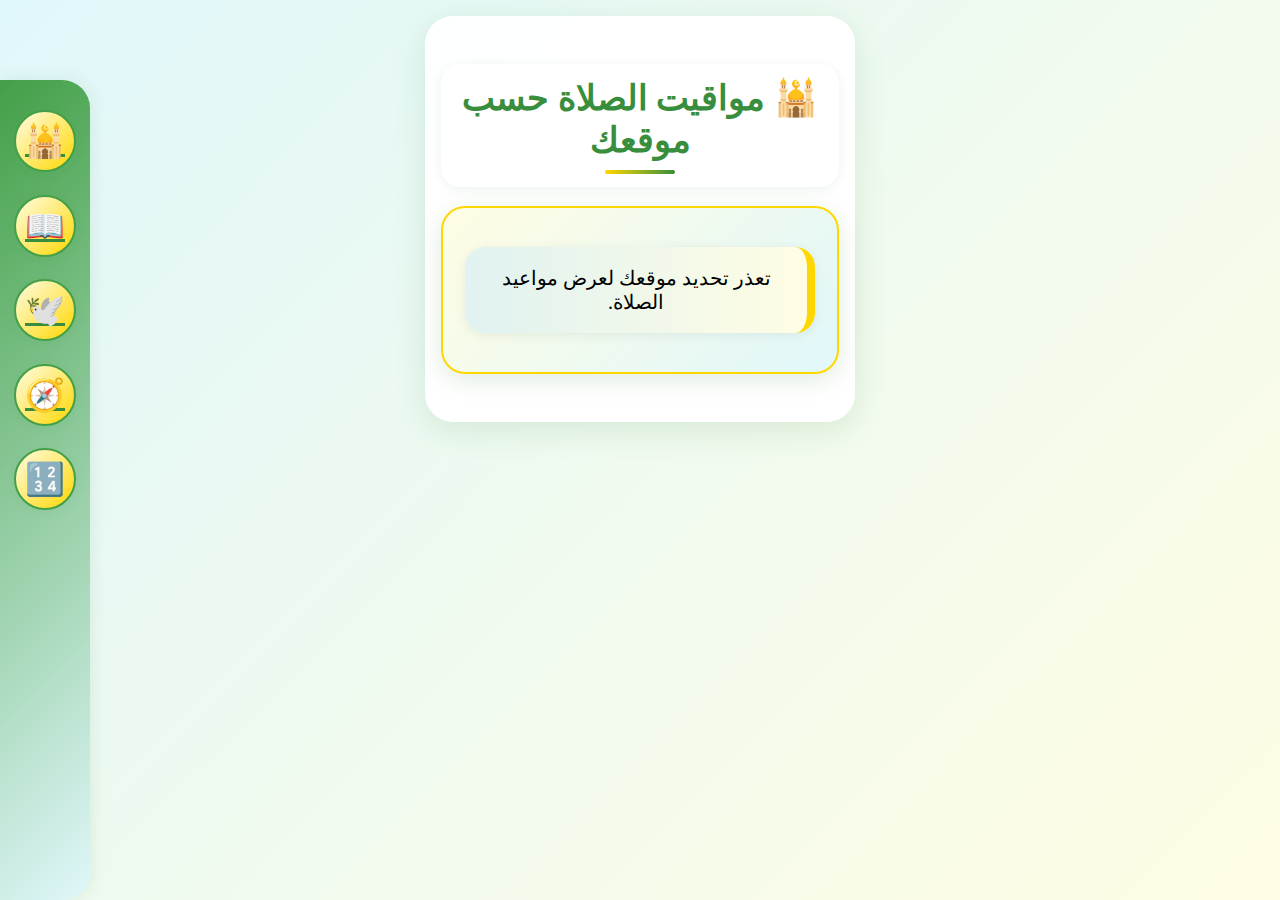
<file: index.html>
<!DOCTYPE html>
<html lang="ar" dir="rtl">
<head>
  <meta charset="UTF-8">
  <title>مواقيت الصلاة</title>
  <link rel="stylesheet" href="style.css">
  <script src="script.js" defer></script>
</head>
<body>
  <aside class="sidebar">
    <a href="index.html" class="sidebar-item" title="الصلاة">🕌</a>
    <a href="quran.html" class="sidebar-item" title="القرآن">📖</a>
    <a href="azkar.html" class="sidebar-item" title="الأذكار">🕊️</a>
    <a href="qibla.html" class="sidebar-item" title="القبلة">🧭</a>
    <div class="sidebar-item" title="تسبيح">🔢</div>
    <!-- أضف عناصر أخرى حسب الحاجة -->
  </aside>

  <main>
    <h1>🕌 مواقيت الصلاة حسب موقعك</h1>
    <div class="prayer-card">
      <ul id="prayer-times"></ul>
    </div>
  </main>
</body>
</html>
</file>
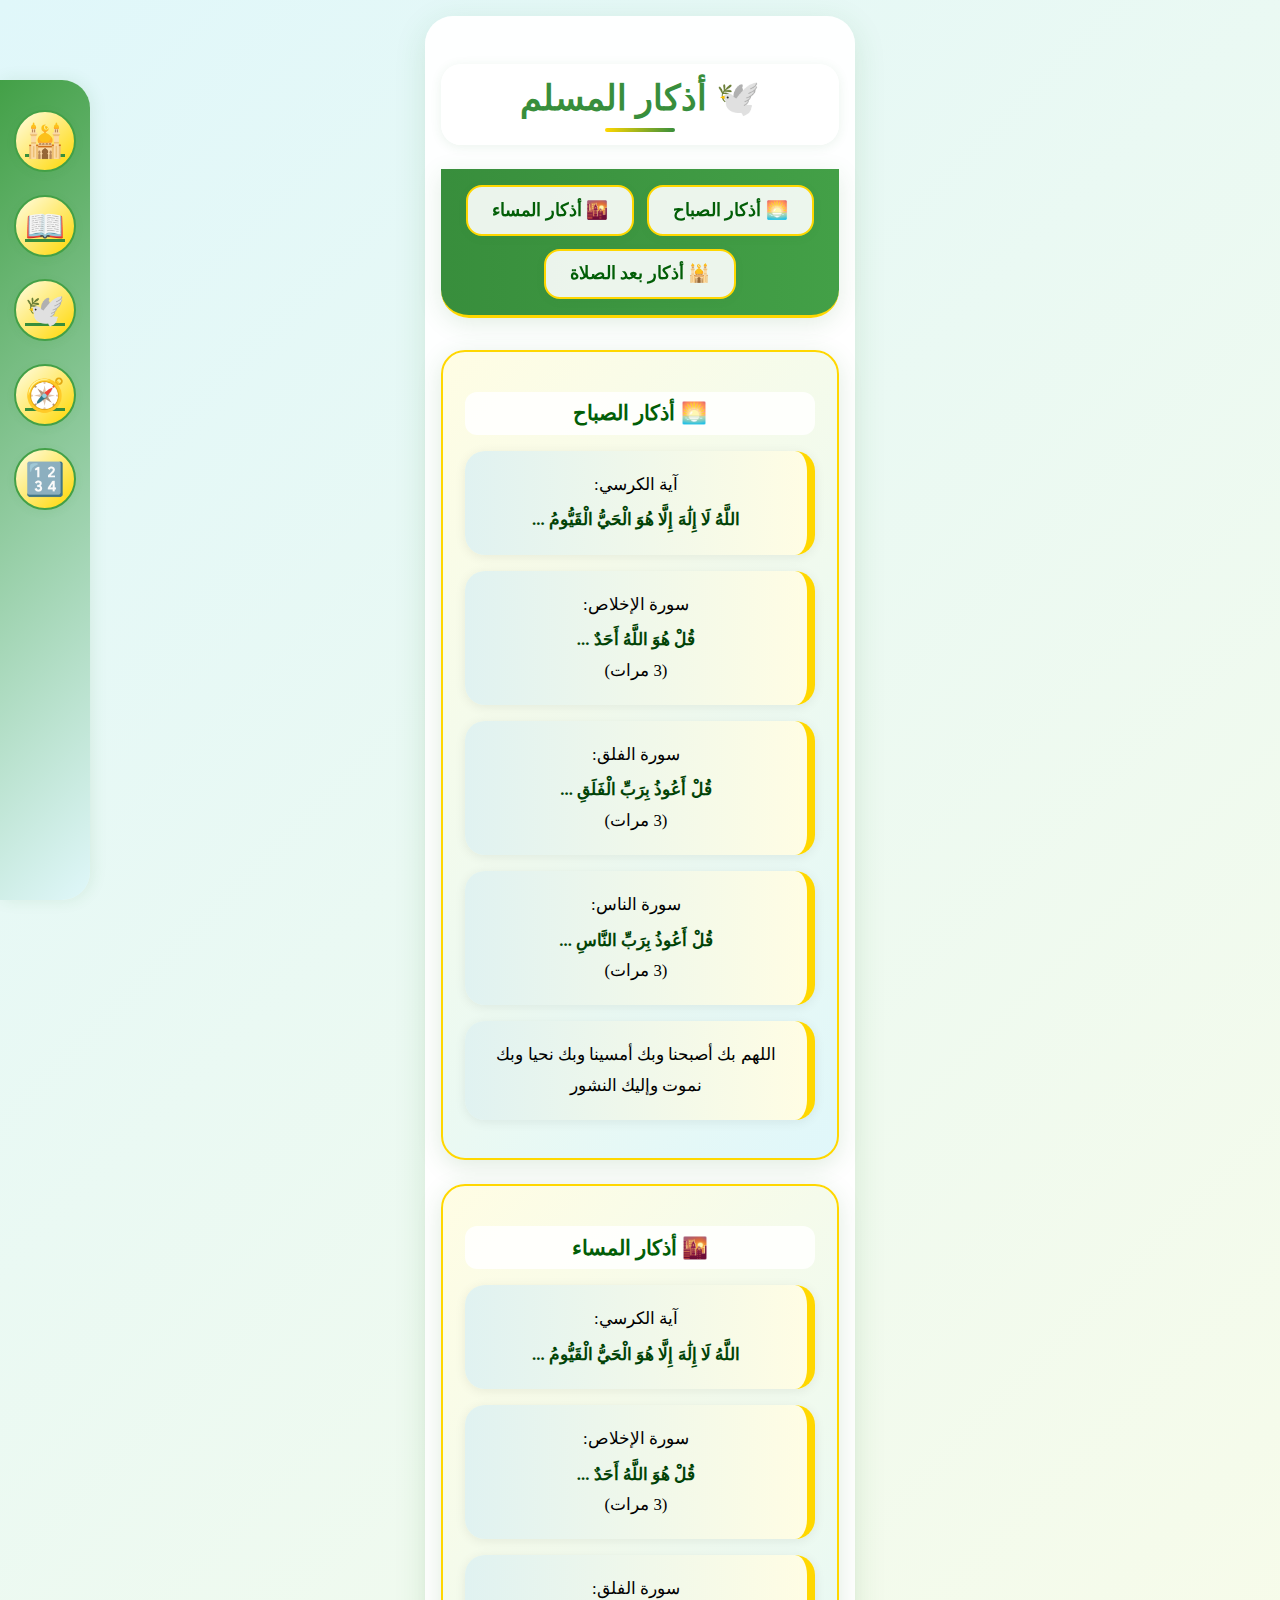
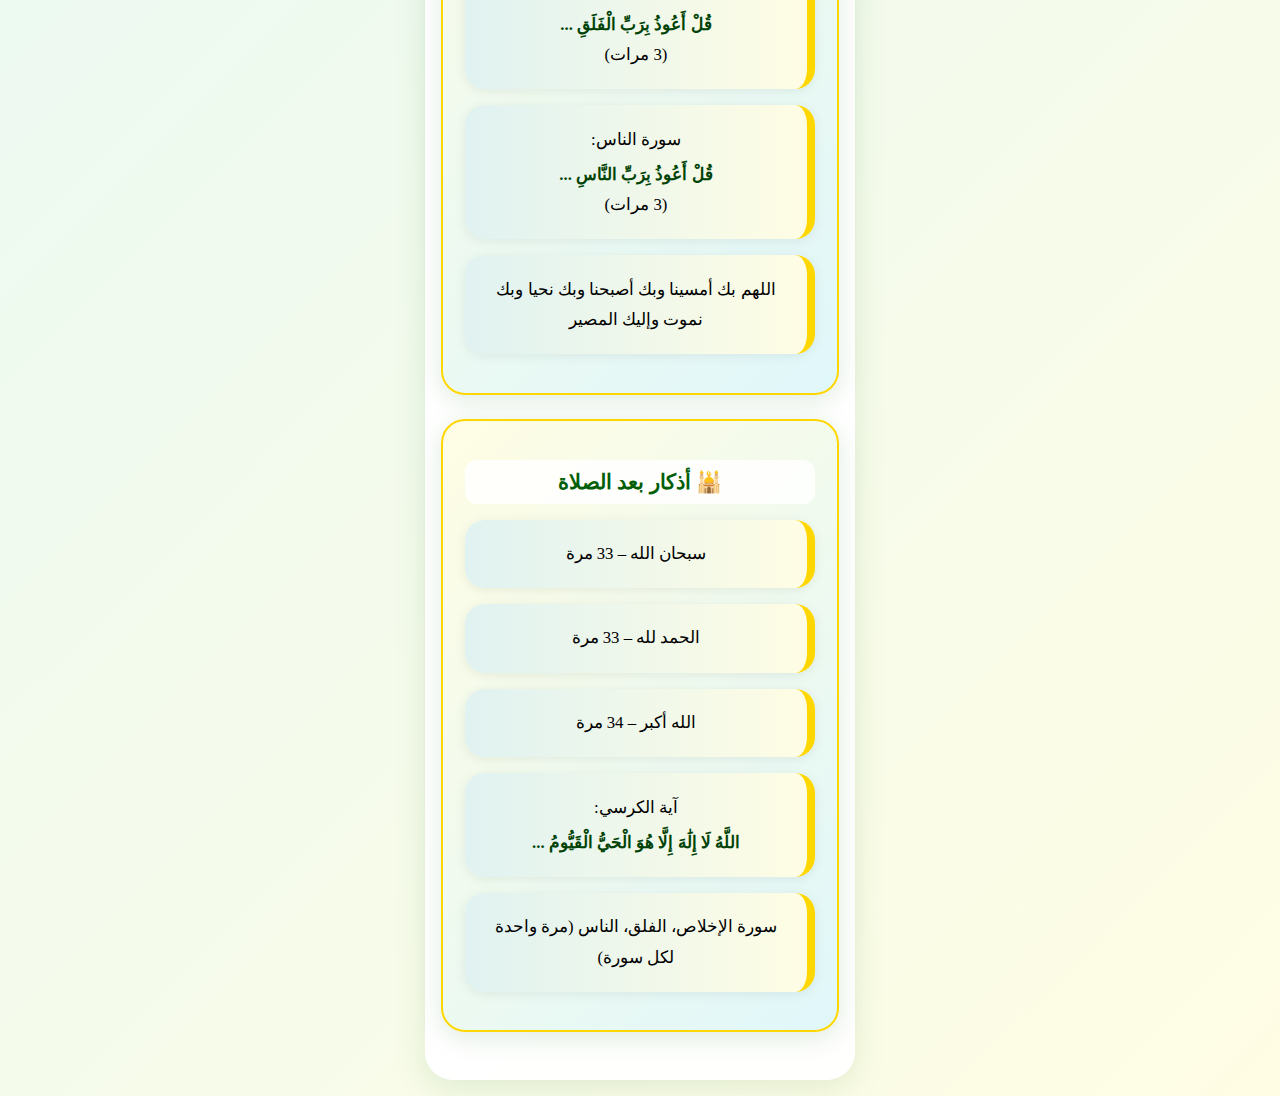
<file: azkar.html>
<!DOCTYPE html>
<html lang="ar" dir="rtl">
<head>
  <meta charset="UTF-8">
  <title>الأذكار</title>
  <meta name="viewport" content="width=device-width, initial-scale=1.0">
  <link rel="stylesheet" href="style.css">
  <style>
    body {
      background: linear-gradient(135deg, #e0f7fa 0%, #fffde4 100%);
    }

    .azkar-nav {
      display: flex;
      flex-wrap: wrap;
      justify-content: center;
      gap: 0.8rem;
      margin: 1.5rem 0 2rem 0;
    }

    .azkar-btn {
      background: rgba(255,255,255,0.9);
      color: #025e07;
      border: 2px solid #ffd700;
      border-radius: 16px;
      padding: 0.8rem 1.5rem;
      font-size: 1.1rem;
      font-family: 'Cairo', 'Amiri', serif;
      cursor: pointer;
      box-shadow: 0 2px 8px rgba(46,125,50,0.08);
      transition: all 0.3s ease;
      font-weight: bold;
    }

    .azkar-btn:hover, .azkar-btn:focus {
      background: linear-gradient(135deg, #ffd700 0%, #93e097 100%);
      color: #fff;
      transform: scale(1.06);
    }

    .prayer-card h2 {
      color: #025e07;
      font-family: 'Amiri', 'Cairo', serif;
      font-size: 1.3rem;
      margin-bottom: 1rem;
      background: rgba(255,255,255,0.85);
      border-radius: 12px;
      padding: 0.6rem 0;
      text-align: center;
    }

    .prayer-card ul li {
      font-size: 1.05rem;
      line-height: 1.8;
    }

    .prayer-card ul li span {
      color: #014306;
      font-weight: bold;
      display: block;
      margin-top: 0.3em;
    }

    @media (max-width: 700px) {
      main {
        max-width: 95vw !important;
        padding: 1rem !important;
        margin: 1rem auto !important;
      }

      .azkar-btn {
        font-size: 1rem;
        padding: 0.6rem 1rem;
        flex: 1 1 100%;
        max-width: 100%;
        text-align: center;
      }

      .prayer-card {
        padding: 1rem 0.8rem;
        box-shadow: none;
      }

      .prayer-card ul li {
        font-size: 1rem;
        padding: 0.8rem;
      }
    }
  </style>
</head>
<body>
  <aside class="sidebar">
    <a href="index.html" class="sidebar-item" title="الصلاة">🕌</a>
    <a href="quran.html" class="sidebar-item" title="القرآن">📖</a>
    <a href="azkar.html" class="sidebar-item" title="الأذكار">🕊️</a>
    <a href="qibla.html" class="sidebar-item" title="القبلة">🧭</a>
    <div class="sidebar-item" title="تسبيح">🔢</div>
  </aside>

  <main>
    <h1>🕊️ أذكار المسلم</h1>

    <nav class="azkar-nav">
      <button class="azkar-btn" onclick="document.getElementById('morning-azkar').scrollIntoView({behavior:'smooth'})">🌅 أذكار الصباح</button>
      <button class="azkar-btn" onclick="document.getElementById('evening-azkar').scrollIntoView({behavior:'smooth'})">🌇 أذكار المساء</button>
      <button class="azkar-btn" onclick="document.getElementById('prayer-azkar').scrollIntoView({behavior:'smooth'})">🕌 أذكار بعد الصلاة</button>
    </nav>

    <!-- أذكار الصباح -->
    <div class="prayer-card" id="morning-azkar">
      <h2>🌅 أذكار الصباح</h2>
      <ul>
        <li>آية الكرسي:<span>اللَّهُ لَا إِلَٰهَ إِلَّا هُوَ الْحَيُّ الْقَيُّومُ ...</span></li>
        <li>سورة الإخلاص:<span>قُلْ هُوَ اللَّهُ أَحَدٌ ...</span> (3 مرات)</li>
        <li>سورة الفلق:<span>قُلْ أَعُوذُ بِرَبِّ الْفَلَقِ ...</span> (3 مرات)</li>
        <li>سورة الناس:<span>قُلْ أَعُوذُ بِرَبِّ النَّاسِ ...</span> (3 مرات)</li>
        <li>اللهم بك أصبحنا وبك أمسينا وبك نحيا وبك نموت وإليك النشور</li>
      </ul>
    </div>

    <!-- أذكار المساء -->
    <div class="prayer-card" id="evening-azkar">
      <h2>🌇 أذكار المساء</h2>
      <ul>
        <li>آية الكرسي:<span>اللَّهُ لَا إِلَٰهَ إِلَّا هُوَ الْحَيُّ الْقَيُّومُ ...</span></li>
        <li>سورة الإخلاص:<span>قُلْ هُوَ اللَّهُ أَحَدٌ ...</span> (3 مرات)</li>
        <li>سورة الفلق:<span>قُلْ أَعُوذُ بِرَبِّ الْفَلَقِ ...</span> (3 مرات)</li>
        <li>سورة الناس:<span>قُلْ أَعُوذُ بِرَبِّ النَّاسِ ...</span> (3 مرات)</li>
        <li>اللهم بك أمسينا وبك أصبحنا وبك نحيا وبك نموت وإليك المصير</li>
      </ul>
    </div>

    <!-- أذكار بعد الصلاة -->
    <div class="prayer-card" id="prayer-azkar">
      <h2>🕌 أذكار بعد الصلاة</h2>
      <ul>
        <li>سبحان الله – 33 مرة</li>
        <li>الحمد لله – 33 مرة</li>
        <li>الله أكبر – 34 مرة</li>
        <li>آية الكرسي:<span>اللَّهُ لَا إِلَٰهَ إِلَّا هُوَ الْحَيُّ الْقَيُّومُ ...</span></li>
        <li>سورة الإخلاص، الفلق، الناس (مرة واحدة لكل سورة)</li>
      </ul>
    </div>
  </main>
</body>
</html>
</file>
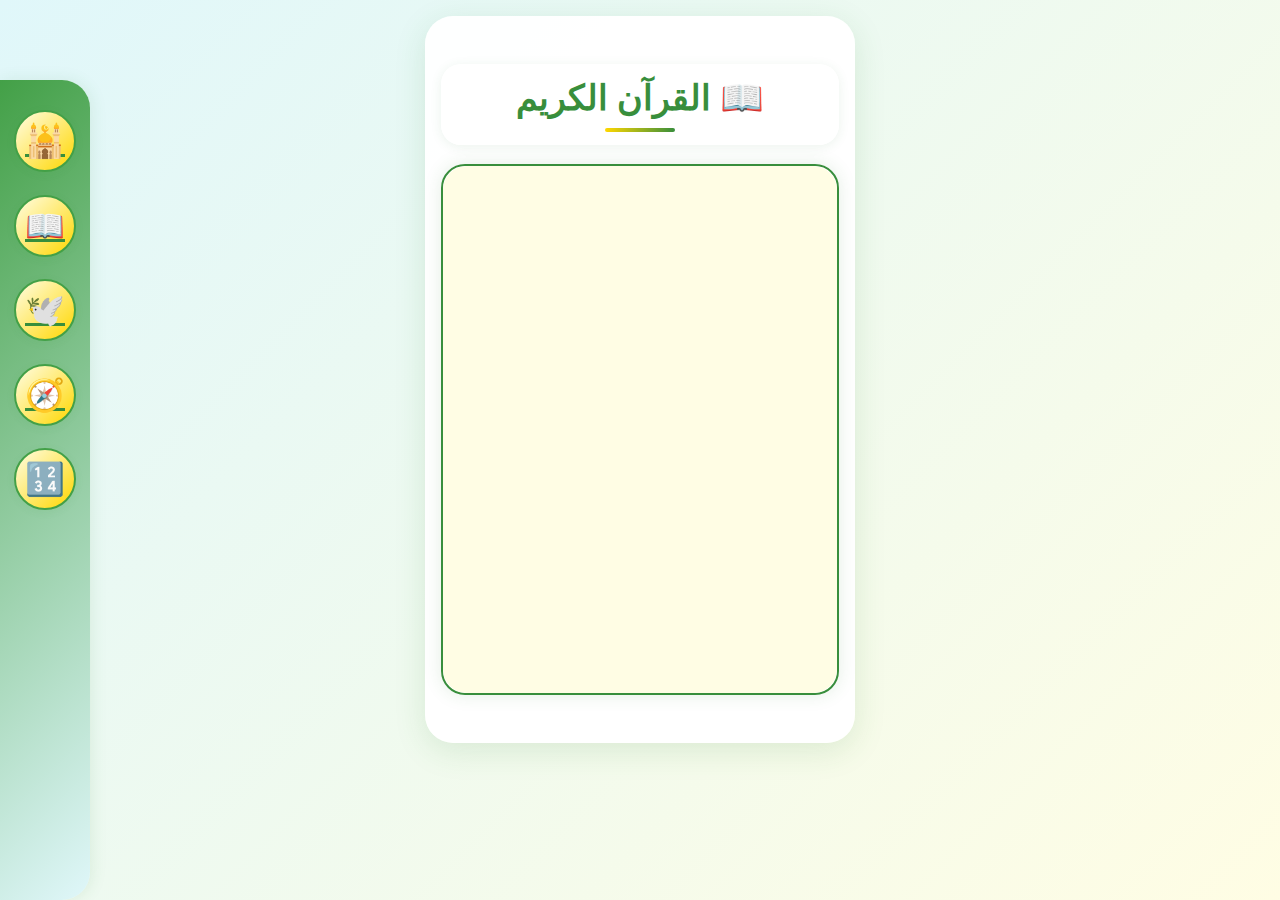
<file: quran.html>
<!DOCTYPE html>
<html lang="ar" dir="rtl">
<head>
  <meta charset="UTF-8">
  <title>القرآن الكريم</title>
  <link rel="stylesheet" href="style.css">
</head>
<body>
    <aside class="sidebar">
    <a href="index.html" class="sidebar-item" title="الصلاة">🕌</a>
    <a href="quran.html" class="sidebar-item" title="القرآن">📖</a>
    <a href="azkar.html" class="sidebar-item" title="الأذكار">🕊️</a>
    <a href="qibla.html" class="sidebar-item" title="القبلة">🧭</a>
    <div class="sidebar-item" title="تسبيح">🔢</div>
    <!-- أضف عناصر أخرى حسب الحاجة -->
  </aside>

  <main>
    <h1>📖 القرآن الكريم</h1>
    <div class="quran-frame-container">
      <iframe src="https://quran.com" class="quran-frame"></iframe>
    </div>
  </main>
</body>
</html>
</file>
<file: style.css>
* {
  box-sizing: border-box;
}

@import url('https://fonts.googleapis.com/css2?family=Amiri:wght@700&family=Cairo:wght@400;700&display=swap');

body {
  background: linear-gradient(135deg, #e0f7fa 0%, #fffde4 100%);
  min-height: 100vh;
  font-family: 'Cairo', 'Amiri', 'Segoe UI', Tahoma, Geneva, Verdana, sans-serif;
  margin: 0;
  padding: 0;
  text-align: right;
  direction: rtl;
  display: flex;
  flex-direction: column;
  align-items: center;
}

/* شريط علوي */
nav {
  background: linear-gradient(90deg, #388e3c 0%, #43a047 100%);
  padding: 1rem 1.2rem;
  width: 100%;
  max-width: 430px;
  border-radius: 0 0 28px 28px;
  box-shadow: 0 6px 24px rgba(46,125,50,0.13);
  border-bottom: 3px solid #ffd700;
  display: flex;
  justify-content: space-between;
  align-items: center;
  position: sticky;
  top: 0;
  z-index: 1000;
}

/* أيقونات أو أزرار دائرية */
nav a {
  color: #fff;
  background: linear-gradient(135deg, #43a047 0%, #388e3c 100%);
  border-radius: 50%;
  width: 52px;
  height: 52px;
  display: flex;
  align-items: center;
  justify-content: center;
  font-size: 1.5rem;
  margin: 0 0.3rem;
  box-shadow: 0 2px 8px rgba(67,160,71,0.09);
  transition: background 0.3s, transform 0.2s;
  border: 2px solid #ffd700;
}

nav a:hover {
  background: linear-gradient(135deg, #ffd700 0%, #43a047 100%);
  color: #2e7d32;
  transform: scale(1.12);
}

/* عنوان رئيسي */
h1 {
  color: #388e3c;
  text-align: center;
  margin: 1.5rem 0 1.2rem 0;
  font-size: 2.2rem;
  font-family: 'Amiri', 'Cairo', serif;
  letter-spacing: 2px;
  background: rgba(255,255,255,0.90);
  border-radius: 20px;
  padding: 0.8rem 0;
  box-shadow: 0 2px 12px rgba(46,125,50,0.09);
  position: relative;
}

h1::after {
  content: '';
  display: block;
  margin: 0.6rem auto 0;
  width: 70px;
  height: 4px;
  background: linear-gradient(90deg, #ffd700 0%, #388e3c 100%);
  border-radius: 2px;
}

/* محتوى التطبيق */
main {
  padding: 1.5rem 1rem;
  max-width: 430px;
  width: 100%;
  background: rgba(255,255,255,0.96);
  border-radius: 28px;
  box-shadow: 0 8px 32px rgba(46,125,50,0.13);
  margin: 1rem auto;
  transition: margin 0.3s;
}

/* قائمة الصلوات */
ul {
  list-style: none;
  padding: 0;
  margin: 0;
}

li {
  background: linear-gradient(90deg, #e0f2f1 0%, #fffde4 100%);
  margin: 1rem 0;
  padding: 1.2rem;
  border-radius: 20px;
  font-size: 1.25rem;
  box-shadow: 0 2px 12px rgba(0,0,0,0.07);
  text-align: center;
  border-right: 8px solid #ffd700;
  font-family: 'Cairo', 'Amiri', serif;
  transition: box-shadow 0.2s, transform 0.2s;
}

li:hover {
  box-shadow: 0 6px 24px rgba(46,125,50,0.15);
  transform: scale(1.03);
}

/* بطاقة الصلاة */
.prayer-card {
  background: url('https://i.imgur.com/L8jY8mG.png') no-repeat center center / cover, linear-gradient(135deg, #fffde4 0%, #e0f7fa 100%);
  padding: 1.4rem;
  border-radius: 24px;
  box-shadow: 0 6px 24px rgba(46,125,50,0.15);
  background-blend-mode: lighten;
  border: 2px solid #ffd700;
  margin-bottom: 1.5rem;
  position: relative;
  overflow: hidden;
}

/* زخرفة إسلامية */
.prayer-card::before {
  content: '';
  display: block;
  position: absolute;
  top: -18px;
  left: 50%;
  transform: translateX(-50%);
  width: 90px;
  height: 20px;
  background: url('https://svgshare.com/i/15kA.svg') no-repeat center center / contain;
  opacity: 0.5;
}

/* إطار القرآن */
.quran-frame-container {
  width: 100%;
  aspect-ratio: 3 / 4;
  border-radius: 24px;
  overflow: hidden;
  box-shadow: 0 0 18px rgba(46,125,50,0.13);
  border: 2px solid #388e3c;
  margin-bottom: 1.5rem;
}

.quran-frame {
  width: 100%;
  height: 100%;
  border: none;
  background: #fffde4;
  border-radius: 24px;
}

/* زر عائم */
.fab-btn {
  position: fixed;
  bottom: 32px;
  left: 50%;
  transform: translateX(-50%);
  background: linear-gradient(135deg, #ffd700 0%, #43a047 100%);
  color: #388e3c;
  border-radius: 50%;
  width: 70px;
  height: 70px;
  display: flex;
  align-items: center;
  justify-content: center;
  font-size: 2.4rem;
  box-shadow: 0 8px 32px rgba(46,125,50,0.18);
  border: none;
  cursor: pointer;
  z-index: 2000;
  transition: background 0.3s, transform 0.2s;
}

.fab-btn:hover {
  background: linear-gradient(135deg, #43a047 0%, #ffd700 100%);
  transform: scale(1.10);
}

/* الشريط الجانبي */
.sidebar {
  position: fixed;
  top: 80px;
  left: 0;
  height: calc(100vh - 80px);
  width: 90px;
  background: linear-gradient(135deg, #43a047 0%, #e0f7fa 100%);
  border-top-right-radius: 28px;
  border-bottom-right-radius: 28px;
  box-shadow: 2px 0 16px rgba(46,125,50,0.10);
  display: flex;
  flex-direction: column;
  align-items: center;
  padding: 1.2rem 0;
  z-index: 1100;
}

.sidebar .sidebar-item {
  width: 62px;
  height: 62px;
  margin: 0.7rem 0;
  background: linear-gradient(135deg, #fffde4 0%, #ffd700 100%);
  border-radius: 50%;
  box-shadow: 0 2px 8px rgba(67,160,71,0.09);
  display: flex;
  align-items: center;
  justify-content: center;
  font-size: 2rem;
  color: #388e3c;
  border: 2px solid #43a047;
  cursor: pointer;
  transition: background 0.3s, transform 0.2s;
}

.sidebar .sidebar-item:hover {
  background: linear-gradient(135deg, #43a047 0%, #ffd700 100%);
  color: #fff;
  transform: scale(1.08);
}

/* تحسينات على الهاتف */
@media (max-width: 700px) {
  .sidebar {
    display: none;
  }

  main {
    margin: 1rem auto !important;
    padding: 1rem;
    max-width: 95vw;
    width: 95%;
  }

  li {
    font-size: 1rem;
    padding: 0.8rem;
    margin: 0.6rem 0;
  }

  .fab-btn {
    width: 56px;
    height: 56px;
    font-size: 1.8rem;
    bottom: 24px;
  }

  .prayer-card {
    box-shadow: none;
    border-width: 1px;
    padding: 1rem;
  }
}
</file>
